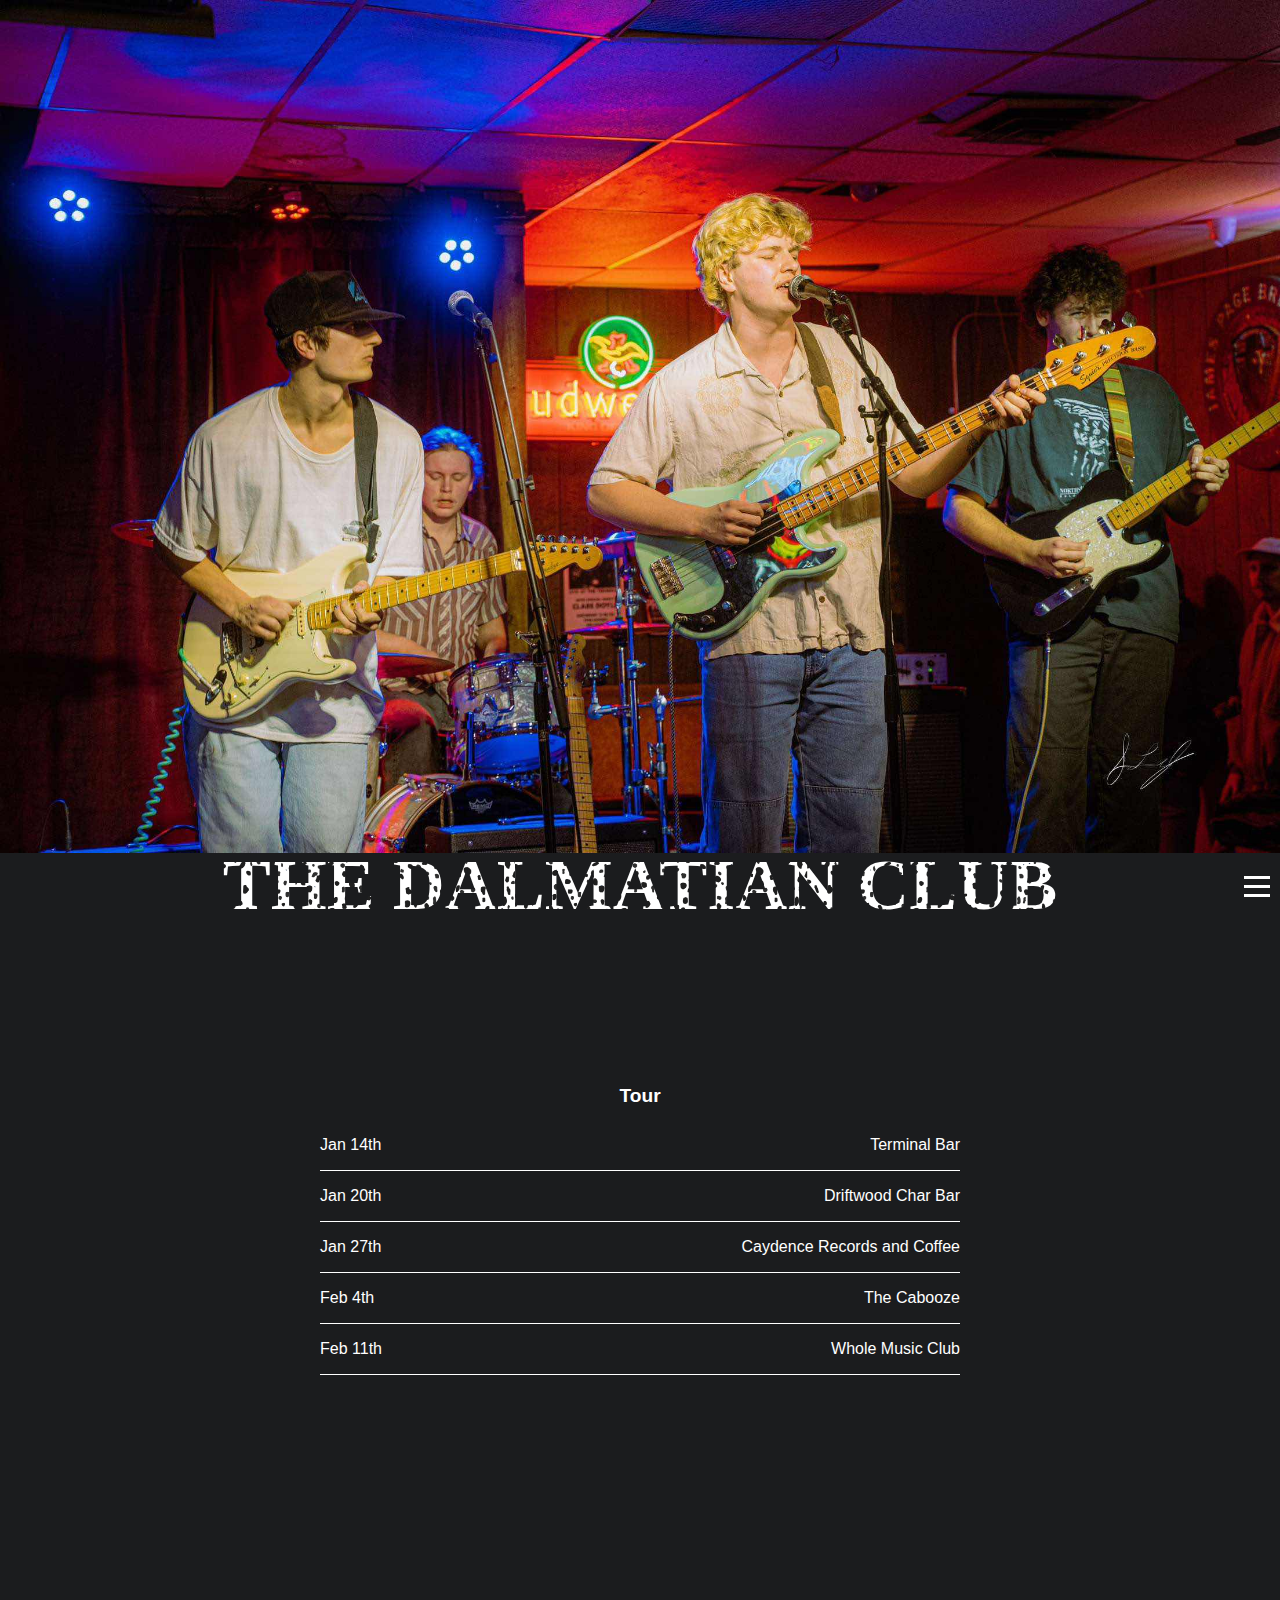
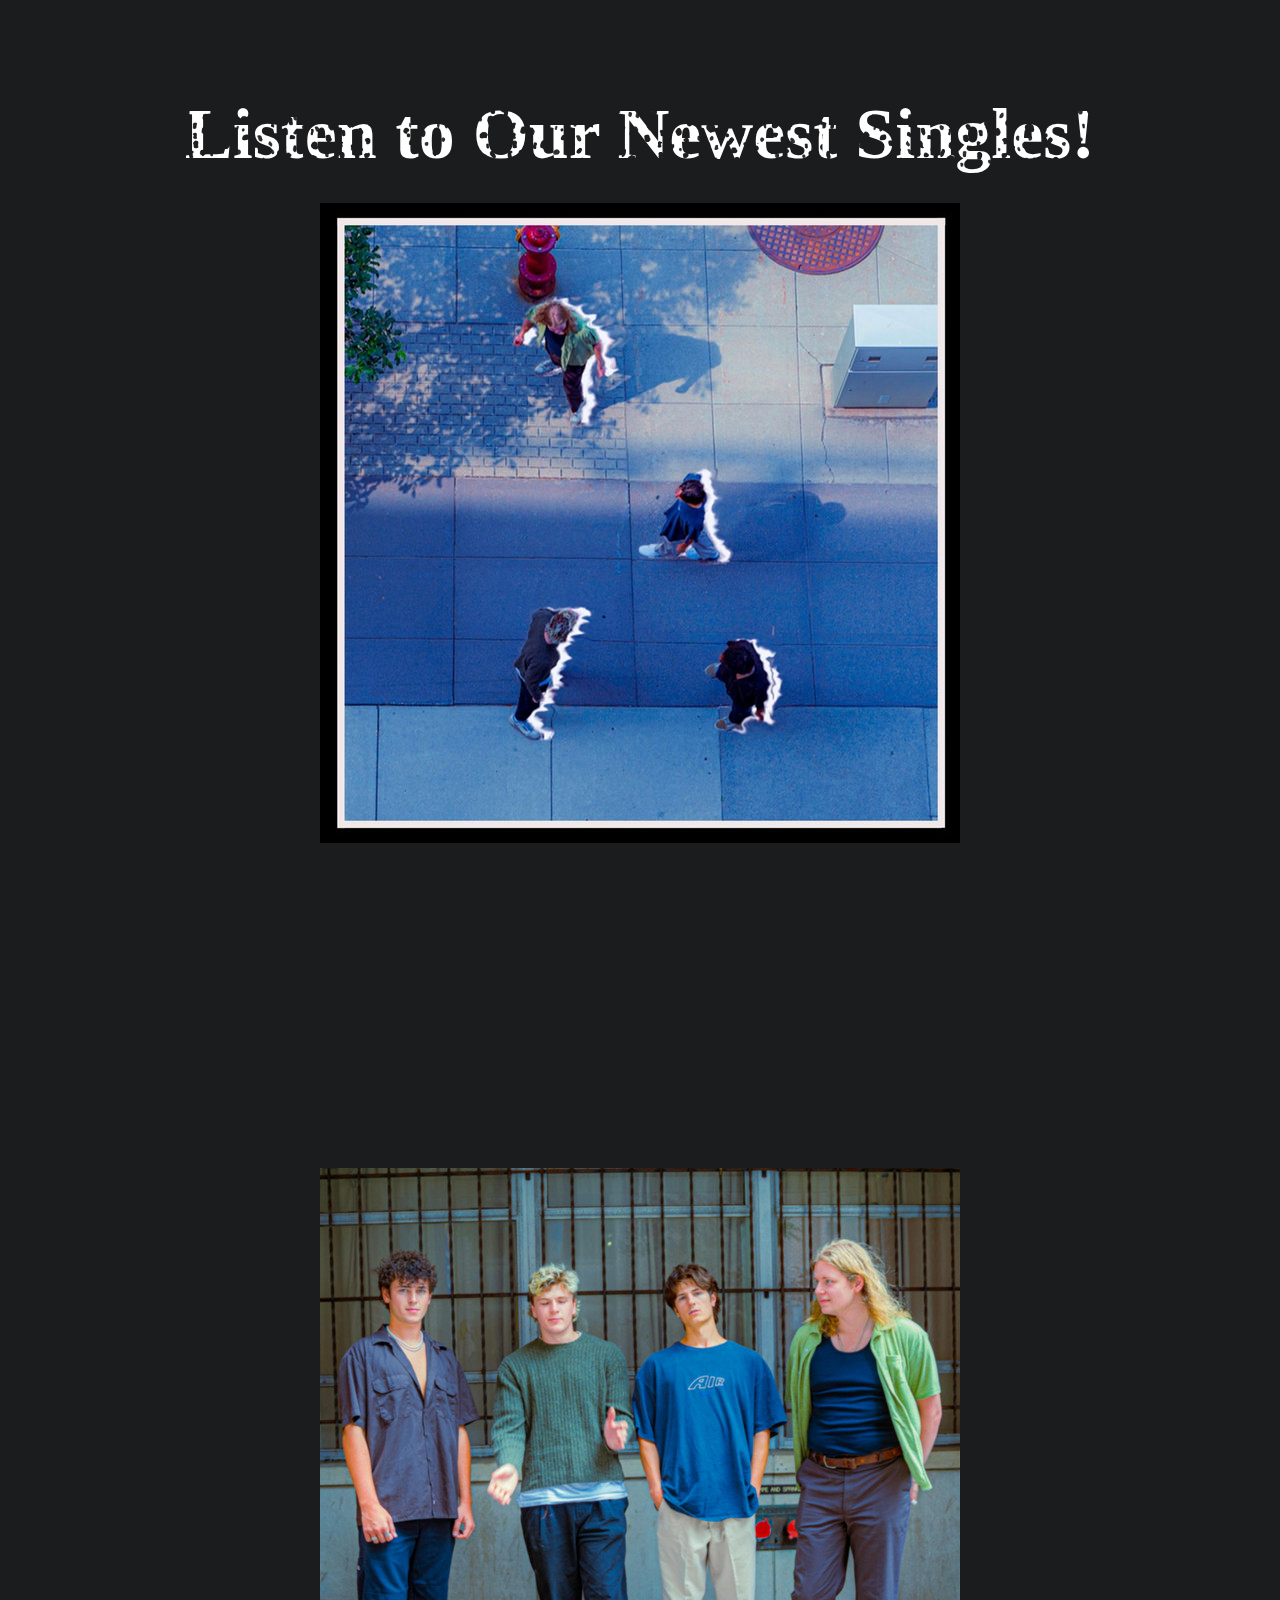
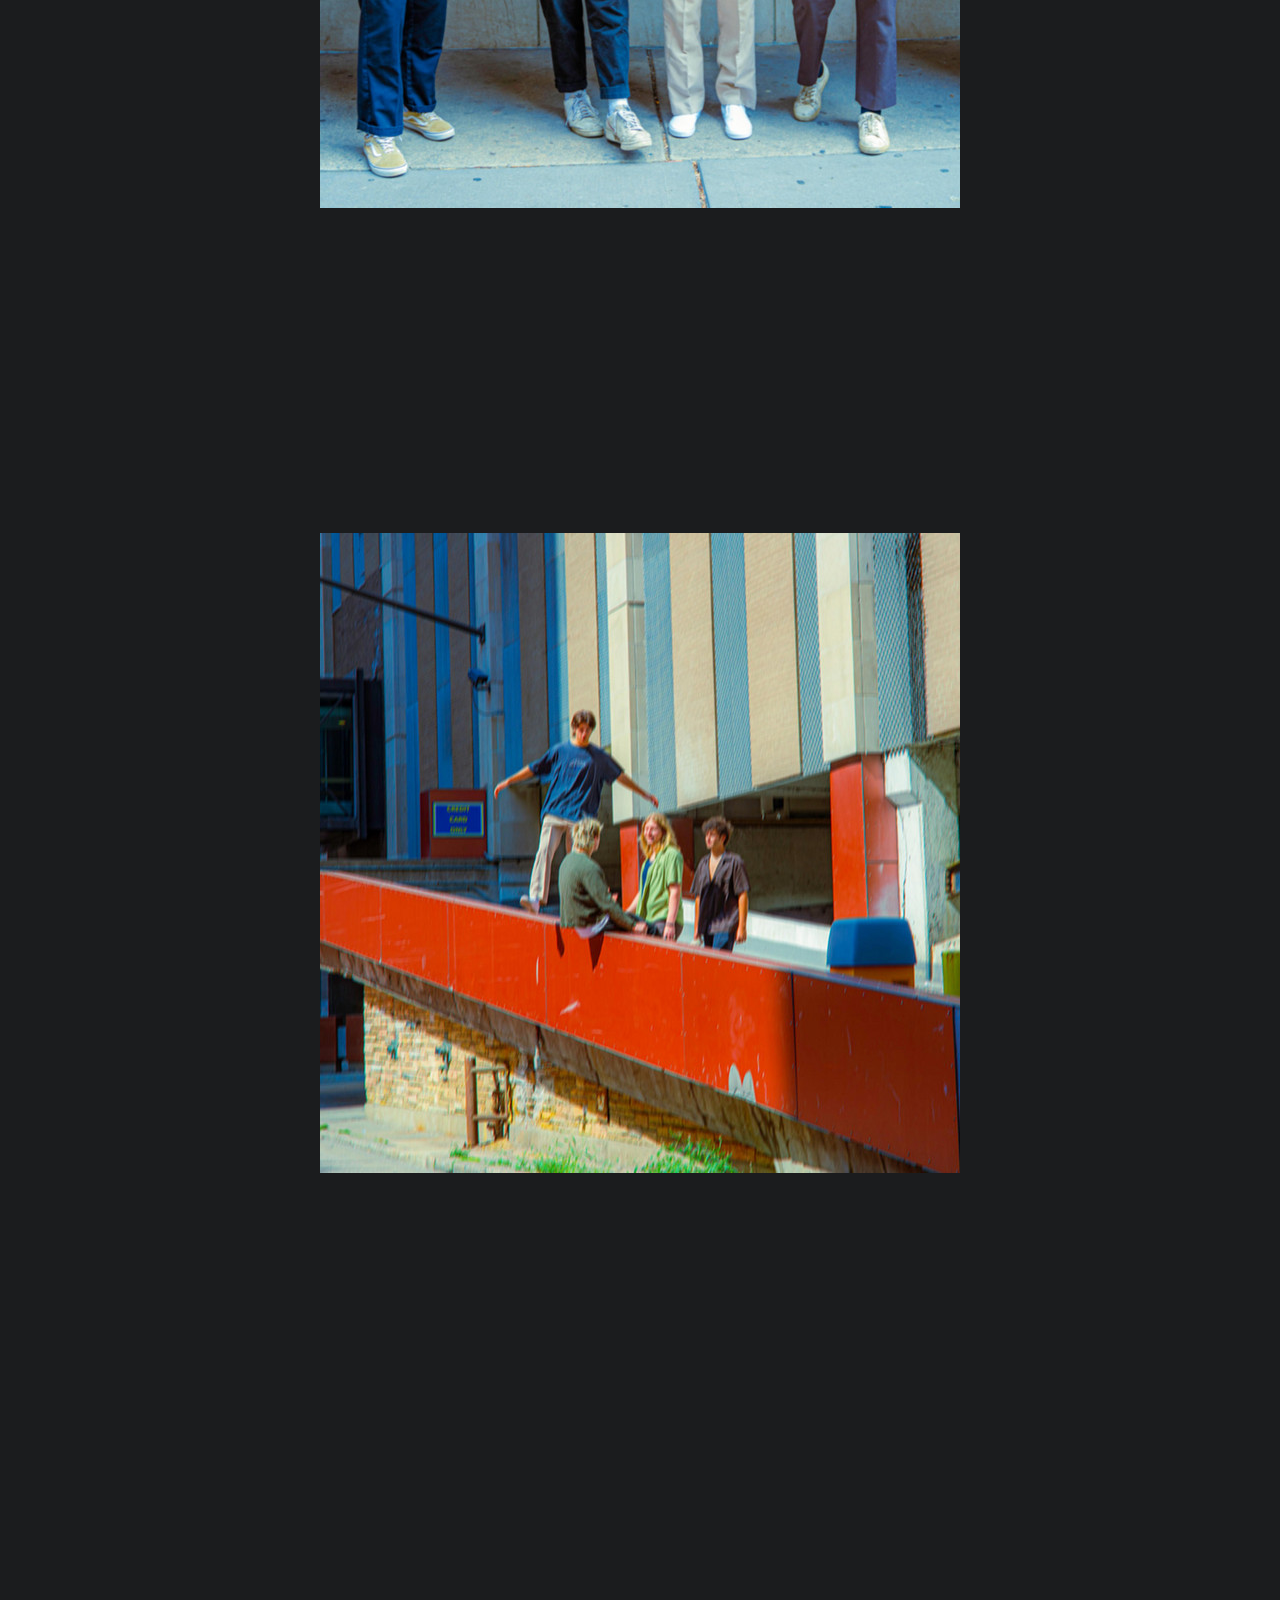
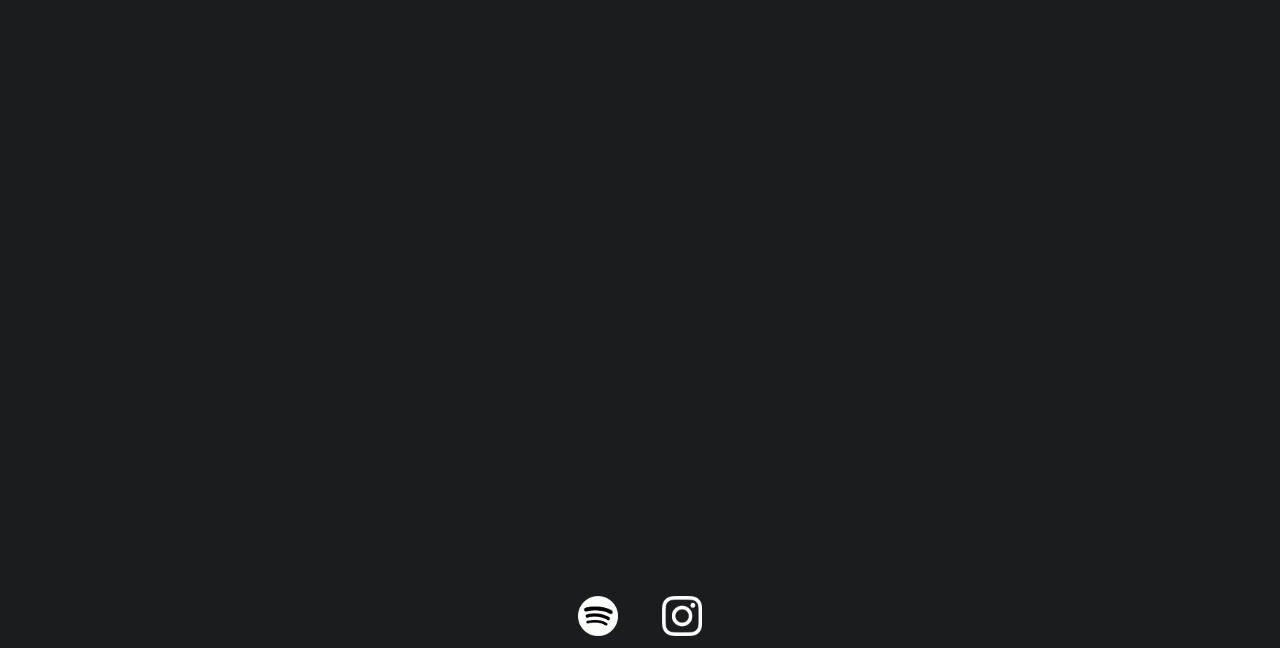
<file: index.html>
<!DOCTYPE html>
<html lang="en">
<head>
    <meta charset="UTF-8">
    <title>The Dalmatian Club</title>
    <img class="headerimg" src="images/dClub.jpg" alt="Band Picture">
    <link rel="stylesheet" type="text/css" href="dalmatian.css">
    <meta name="viewport" content="width=device-width, initial-scale=1.0" />
    <script src="https://code.jquery.com/jquery-3.6.0.min.js"></script>
    <link rel="icon" type="image/x-icon" href="images/dalmatian.ico.png">
    <script>
        $(document).ready(function() {
            $("#hamburger-menu").click(function() {
                $("#menu-content").toggle();
            });
        });
    </script>
</head>
<body>
<header>

    <h1 class="title">THE DALMATIAN CLUB</h1>
    <div id="hamburger-menu">
        <div class="bar"></div>
        <div class="bar"></div>
        <div class="bar"></div>
    </div>
    <div id="menu-content">
        <ul>
            <li><a href="index.html">Home</a></li>
            <li><a href="dalmatianContact.html">Contact</a></li>
        </ul>
    </div>
</header>
<div class="info">

    <div class="tour-dates">
        <h1 class="tour-heading">Tour</h1>
        <div class="date-location">
            <div class="date">Jan 14th</div>
            <div class="location">Terminal Bar</div>
        </div>
        <div class="date-location">
            <div class="date">Jan 20th</div>
            <div class="location">Driftwood Char Bar</div>
        </div>
        <div class="date-location">
            <div class="date">Jan 27th</div>
            <div class="location">Caydence Records and Coffee</div>
        </div>
        <div class="date-location">
            <div class="date">Feb 4th</div>
            <div class="location">The Cabooze</div>
        </div>
        <div class="date-location">
            <div class="date">Feb 11th</div>
            <div class="location">Whole Music Club</div>
        </div>
    </div>

    <table style="margin: 0 auto;">
        <tr>
            <td style="text-align: center;">
                <h1 class="singles">Listen to Our Newest Singles!</h1>
                <a class="goodbyeMerc"
                   href="https://open.spotify.com/track/4wsinHTJfrigGIafofOK2i?si=16b50b0f29b5495f">
                    <img src="images/gMerc.jpg" alt="Single Cover" class="specialLogo">
                </a>
            </td>
        </tr>
    </table>
    <table style="margin: 0 auto;">
        <tr>
            <td style="text-align: center;">
                <a class="sunnyT"
                   href="https://open.spotify.com/track/5RnnTfkSaA6Ne1WtWzKyXe?si=74ac2d11429b4942">
                    <img src="images/sunnyT.jpg" alt="Single Cover" class="logo">
                </a>
            </td>
        </tr>
    </table>
    <table style="margin: 0 auto;">
        <tr>
            <td style="text-align: center;">
                <a class="inbox"
                   href="https://open.spotify.com/track/2hUgdJdB3P0FkbC8T5CSNz?si=3407269b2fdb42de">
                    <img src="images/inbox.jpg" alt="Single Cover" class="logo">
                </a>
            </td>
        </tr>
    </table>
    <div class="spotifyembeded hideonsmall">
        <iframe style="border-radius:12px" src="https://open.spotify.com/embed/playlist/37i9dQZF1E4yYnmgE3uSI8?utm_source=generator&theme=0" width="35%" height="500"  frameBorder="0" allowfullscreen="" allow="autoplay; clipboard-write; encrypted-media; fullscreen; picture-in-picture"  loading="lazy"></iframe>
    </div>
    <div class="spotifyembeded2 hideonlarge">
        <iframe style="border-radius:12px" src="https://open.spotify.com/embed/playlist/37i9dQZF1E4yYnmgE3uSI8?utm_source=generator&theme=0" width="75%" height="500"  frameBorder="0" allowfullscreen="" allow="autoplay; clipboard-write; encrypted-media; fullscreen; picture-in-picture"  loading="lazy"></iframe>
    </div>
</div>
<footer id="footer">
    <div class="footer-container">
        <a href="https://open.spotify.com/artist/6iBHqkZ4cEh71G0wNnkees?si=z3ItuQnHRpaoMNrSDeAwDw">
            <img src="images/spotify.png" alt="logo">
        </a>
        <a href="https://www.instagram.com/thedalmatianclub/">
            <img src="images/instagram.png" alt="logo">
        </a>
    </div>
</footer>

</body>
</html>
</file>
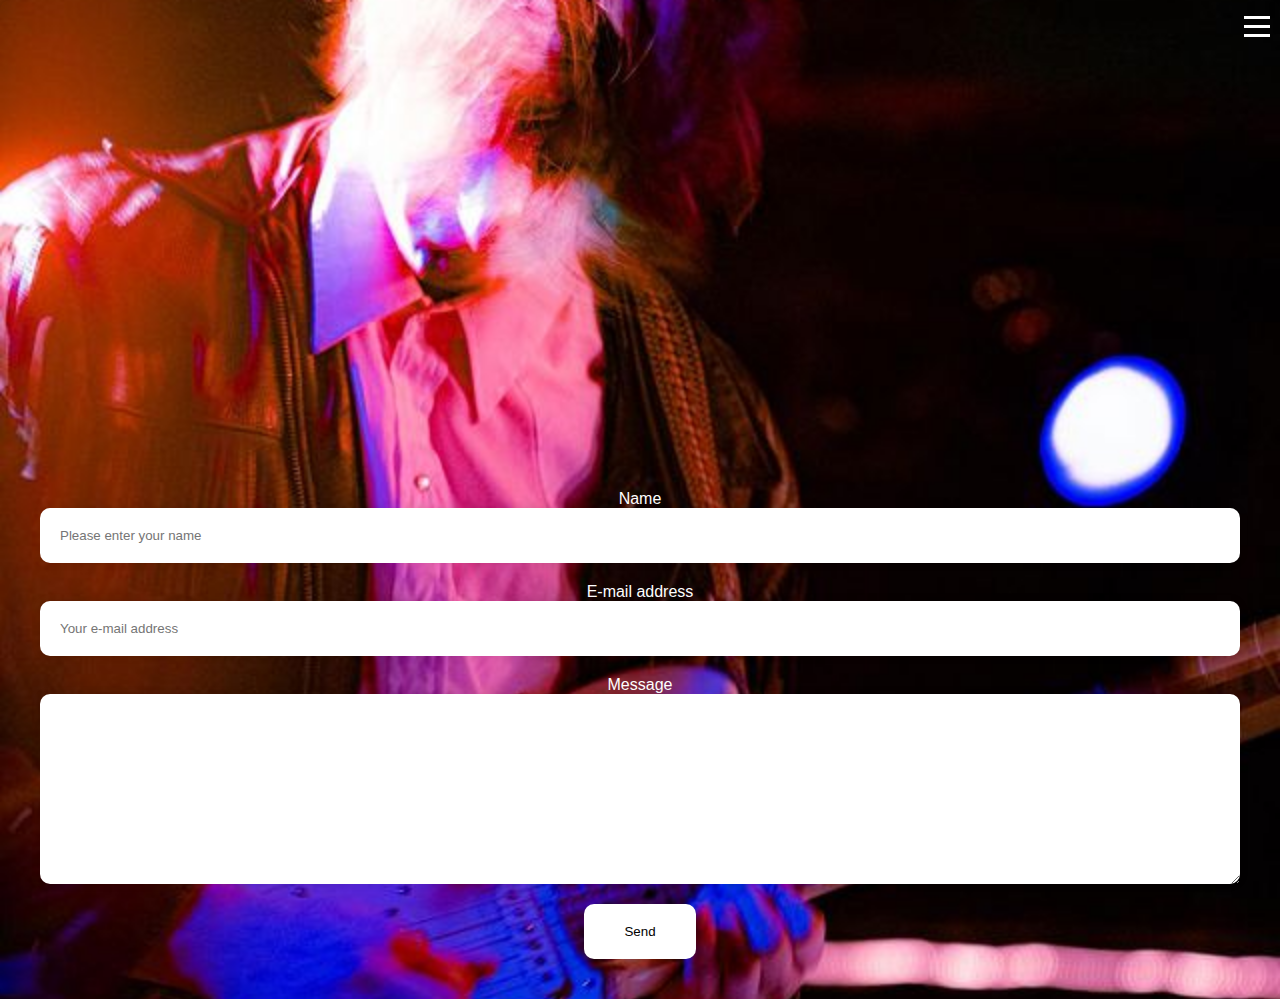
<file: dalmatianContact.html>
<html>
<head>
    <title>Contact me</title>
    <link rel="stylesheet" href="dalmatianContact.css">
    <script src="https://code.jquery.com/jquery-3.6.0.min.js"></script>
    <script>
        $(document).ready(function() {
            $("#hamburger-menu").click(function() {
                $("#menu-content").toggle();
            });
        });
    </script>
</head>
<body>
<header>
    <div id="hamburger-menu">
        <div class="bar"></div>
        <div class="bar"></div>
        <div class="bar"></div>
    </div>
    <div id="menu-content">
        <ul>
            <li><a href="index.html">Home</a></li>
            <li><a href="dalmatianContact.html">Contact</a></li>
        </ul>
    </div>
</header>
<form method="post" action="https://forms.un-static.com/forms/dc5782f479cbafc309dbb24a96b0b6b6eb02692a">
    <div class="form-group2 row">
        <label for="name" class="col-4 col-form-label">Name</label>
        <div class="col-8">
            <div class="input-group">
                <div class="input-group-addon">
                    <i class="fa fa-user"></i>
                </div>
                <input id="name" name="name" placeholder="Please enter your name" type="text" required="required" class="form-control">
            </div>
        </div>
    </div>
    <div class="form-group row">
        <label for="email" class="col-4 col-form-label">E-mail address</label>
        <div class="col-8">
            <div class="input-group">
                <div class="input-group-addon">
                    <i class="fa fa-envelope"></i>
                </div>
                <input id="email" name="email" placeholder="Your e-mail address" type="text" required="required" class="form-control">
            </div>
        </div>
    </div>
    <div class="form-group row">
        <label for="message" class="col-4 col-form-label">Message</label>
        <div class="col-8">
            <textarea id="message" name="message" cols="40" rows="10" required="required" class="form-control"></textarea>
        </div>
    </div>
    <div class="form-group row">
        <div class="offset-4 col-8">
            <button name="submit" type="submit" class="btn btn-primary">Send</button>
        </div>
    </div>
</form>
</body>
</html>
</file>
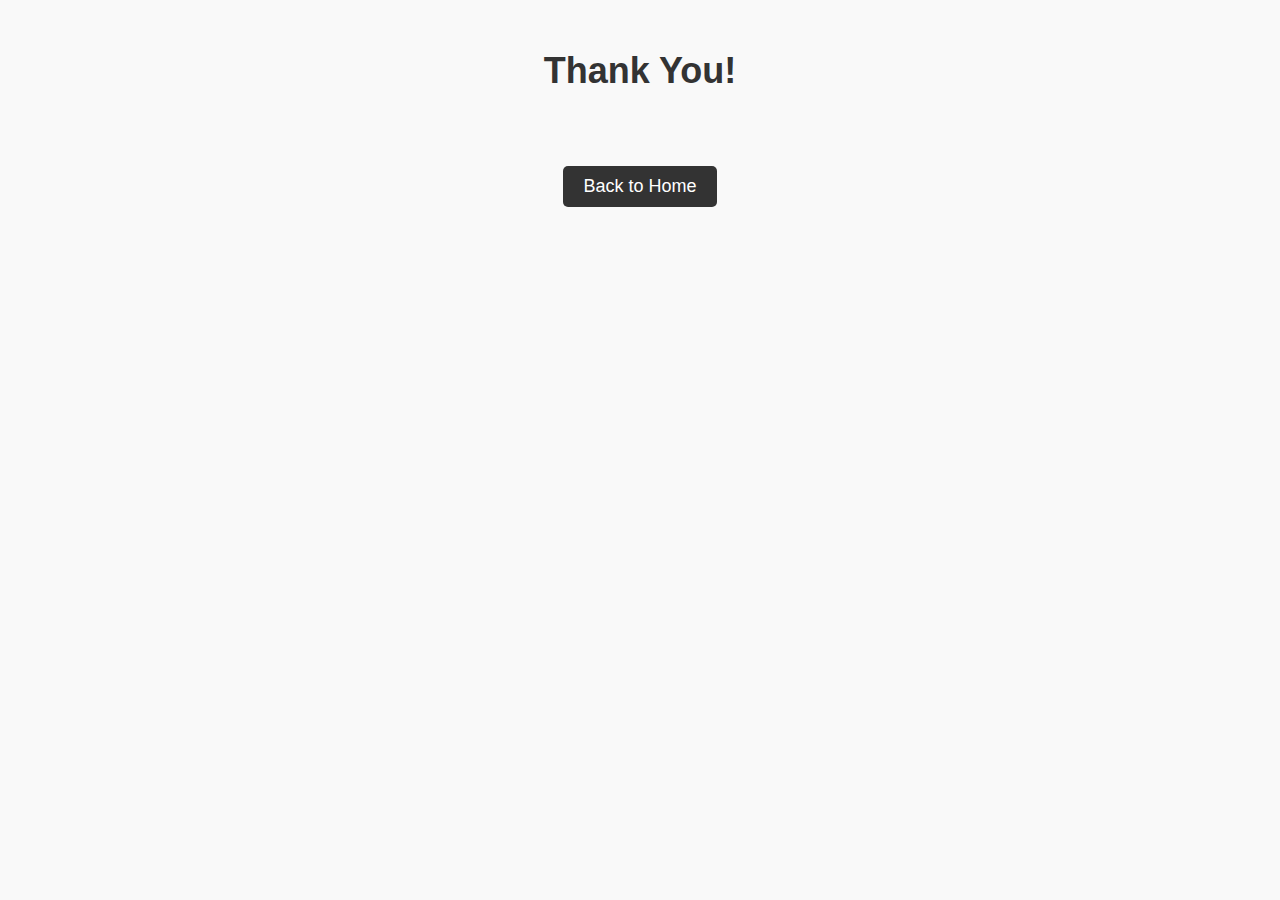
<file: thank-you.html>
<!DOCTYPE html>
<html lang="en">
<head>
    <meta charset="UTF-8">
    <title>Thank you</title>
    <link rel="stylesheet" href="thankyouDalmatian.css">
</head>
<body>
<h1>Thank You!</h1>
<a href="index.html">
    <button>Back to Home</button>
</a>
</body>
</html>
</file>
<file: dalmatian.css>
body {
    margin: 0;
    padding: 0;
    font-family: "Poppins", sans-serif;
    background-color: #1b1c1e;
    height: 250vh;
}

.container {  display: grid;
    grid-template-columns: 1fr 1fr 1fr;
    grid-template-rows: 0.4fr 1.6fr 1fr;
    gap: 0px 0px;
    grid-auto-flow: row;
}

.navmenu {
    grid-area: 1 / 1 / 2 / 4;


}

.info { grid-area: 2 / 1 / 4 / 4; }

/*The big Dalmatian club title */
.title {
    font-family: "Bell MT", serif;
    background-image: url('images/dalmationprint.jpg');
    -webkit-background-clip: text;
    -webkit-text-fill-color: transparent;
    background-size: 35%;
    font-size: 8vh;
    text-align: center;
    margin: 0 auto;
    display: flex;
    justify-content: center;
    align-items: center;
}

/* header img */
.headerimg {
    width: 100%;
    height: auto;
    border-bottom: 3px solid #1b1c1e;
}


/* link color */
a {
    color: #1b1c1e;
    text-decoration: none;
}

.header ul {
    margin: 0;
    padding: 0;
    list-style: none;
    overflow: hidden;
}

.header li a {
    padding: 20px 20px;
    text-decoration: none;
    float: right;
    display: flex;
    flex-direction: column;
}

.header li a:hover {
    font-weight: bold;
}

.header .logo2 {
    display: block;
    float: right;
    font-size: 2em;
    padding: 10px;
    text-decoration: none;
    height: 3%;
    width: 3%;
}



/* Tour dates styles */

.tour-dates {
    display: flex;
    flex-direction: column;
    align-items: center;
}

.date-location {
    display: flex;
    justify-content: space-between;
    width: 50%;
    padding: 1rem 0;
    border-bottom: 1px solid white;
}

.date, .location {
    color: white;
}


.tour-heading {
    color: white;
    font-size: 120%;
    font-weight: bold;
    padding-top: 18vh;
}

/* Images below tour dates */
.logo {
    margin-top: 35vh;
}

/* Goodbye Mercury image below tour dates */
.specialLogo {
    margin-top: 3vh;
}

/* Footer Section */
#footer {
    color: #fff;
    display: flex;
    justify-content: center;
    align-items: center;
    height: 60px;
}

.footer-container a {
    margin: 0 20px;
}

.footer-container img {
    width: 40px;
}

/* navbar content */
header {
    display: flex;
    justify-content: center;
    align-items: center;
    height: 50px;
    position: relative;
}

/* this is for having the title and hamburger menu on the top of page that scrolls with the user
header {
    display: flex;
    justify-content: center;
    align-items: center;
    height: 50px;
    position: fixed;
    width: 100%;
    z-index: 3;
    top: 0;
}


/*Check out our latest singles h1 */
.singles{
    color: white;
    text-align: center;
    margin: 0;
    padding-top: 35vh;
    font-family: "Bell MT", serif;
    background-image: url('images/dalmationprint.jpg');
    -webkit-background-clip: text;
    -webkit-text-fill-color: transparent;
    background-size: 35%;
    font-size: 8vh;

}

/* Tour h1 title */
#title {
    text-align: center;
    margin: 0;
}

#hamburger-menu {
    position: absolute;
    right: 10px;
    top: 10px;
    cursor: pointer;
    display: block;
}

#menu-content ul {
    padding: 0;
    margin: 0;
    list-style-type: none;
}


#hamburger-menu .bar {
    height: 3px;
    width: 26px;
    background-color: white;
    margin: 6px 0;
}

#menu-content {
    display: none;
    position: absolute;
    top: 50px;
    right: 0;
    width: 200px;
    padding: 12px 16px;
    background-color: #fff;
    border: 1px solid #ccc;
    box-shadow: 0 1px 6px rgba(0, 0, 0, 0.1);
}

#menu-content ul {
    list-style-type: none;
    margin: 0;
    padding: 0;
}

#menu-content li {
    margin-bottom: 8px;
}

#menu-content li a {
    color: #333;
    text-decoration: none;
    font-size: 16px;
    font-weight: 400;
    line-height: 24px;
    text-transform: none;
    transition: color 0.2s ease-in-out;
}

#menu-content li a:hover {
    color: #0078d4;
}

@media only screen and (max-width: 600px) {
    .title {
        font-family: "Bell MT", serif;
        background-image: url('images/dalmationprint.jpg');
        -webkit-background-clip: text;
        -webkit-text-fill-color: transparent;
        background-size: 14%;
        font-size: 3vh;
        text-align: center;
        margin: 0 auto;
        display: flex;
        justify-content: center;
        align-items: center;
    }

    .singles {
        color: white;
        text-align: center;
        margin: 0;
        padding-top: 35vh;
        font-family: "Bell MT", serif;
        background-image: url('images/dalmationprint.jpg');
        -webkit-background-clip: text;
        -webkit-text-fill-color: transparent;
        background-size: 35%;
        font-size: 3vh;
    }

    /* social media small logos at bottom of page */
    .footerLogo {
        align-items: center;
        width: 6%;
        height: 12%;
        padding: 0 1vh 0 1vh;
    }

    .logo {
        margin-top: 25vh;
        width: 75%;
    }

    /* Goodbye Mercury image below tour dates */
    .specialLogo {
        margin-top: 3vh;
        width: 75%;
    }

    .date-location {
        display: initial;
        justify-content: space-between;
        width: 100%;
        padding: 1rem 0;
        border-bottom: 1px solid white;
    }

}
</file>
<file: dalmatianContact.css>
body {
    margin: 0;
    padding: 0;
    background-image: url(images/contactTDC.jpg);
    background-position: center;
    background-size: cover;
    height: 100vh;
    font-family: "Poppins", sans-serif;
}

label {
    color: white;
}
.form-group2 {
    padding-top: 50vh;
}

form {
    padding: 40px;
    box-shadow: 0 0 10px rgba(0, 0, 0, 0.1);
    border-radius: 10px;
    text-align: center;
}

input,
textarea {
    width: 100%;
    padding: 20px;
    margin-bottom: 20px;
    border: none;
    border-radius: 10px;
    box-shadow: 0 0 10px rgba(0, 0, 0, 0.1);

}
.input-group-addon {}

button[type="submit"] {
    background-color: white;
    color: black;
    padding: 20px 40px;
    border: none;
    border-radius: 10px;
    cursor: pointer;
    transition: all 0.3s;
}

button[type="submit"]:hover {
    background-color: black;
    color: white;
}

#hamburger-menu {
    position: absolute;
    right: 10px;
    top: 10px;
    cursor: pointer;
    display: block;
}

#hamburger-menu .bar {
    height: 3px;
    width: 26px;
    background-color: white;
    margin: 6px 0;
}

#hamburger-menu {
    position: absolute;
    right: 10px;
    top: 10px;
    cursor: pointer;
    display: block;
}

#menu-content ul {
    padding: 0;
    margin: 0;
    list-style-type: none;
}


#hamburger-menu .bar {
    height: 3px;
    width: 26px;
    background-color: white;
    margin: 6px 0;
}

#menu-content {
    display: none;
    position: absolute;
    top: 50px;
    right: 0;
    width: 200px;
    padding: 12px 16px;
    background-color: #fff;
    border: 1px solid #ccc;
    box-shadow: 0 1px 6px rgba(0, 0, 0, 0.1);
}

#menu-content ul {
    list-style-type: none;
    margin: 0;
    padding: 0;
}

#menu-content li {
    margin-bottom: 8px;
}

#menu-content li a {
    color: #333;
    text-decoration: none;
    font-size: 16px;
    font-weight: 400;
    line-height: 24px;
    text-transform: none;
    transition: color 0.2s ease-in-out;
}

#menu-content li a:hover {
    color: #0078d4;
}

a {
    color: white;
    text-decoration: none;
}
</file>
<file: thankyouDalmatian.css>
body {
    background-color: #F9F9F9;
    font-family: Arial, sans-serif;
    text-align: center;
}

h1 {
    font-size: 36px;
    color: #333333;
    margin-top: 50px;
}

p {
    font-size: 18px;
    color: #777777;
    margin-top: 20px;
}

button {
    background-color: #333333;
    color: #FFFFFF;
    border: 0;
    padding: 10px 20px;
    border-radius: 5px;
    font-size: 18px;
    cursor: pointer;
    margin-top: 50px;
}

button:hover {
    background-color: #444444;
}
</file>
